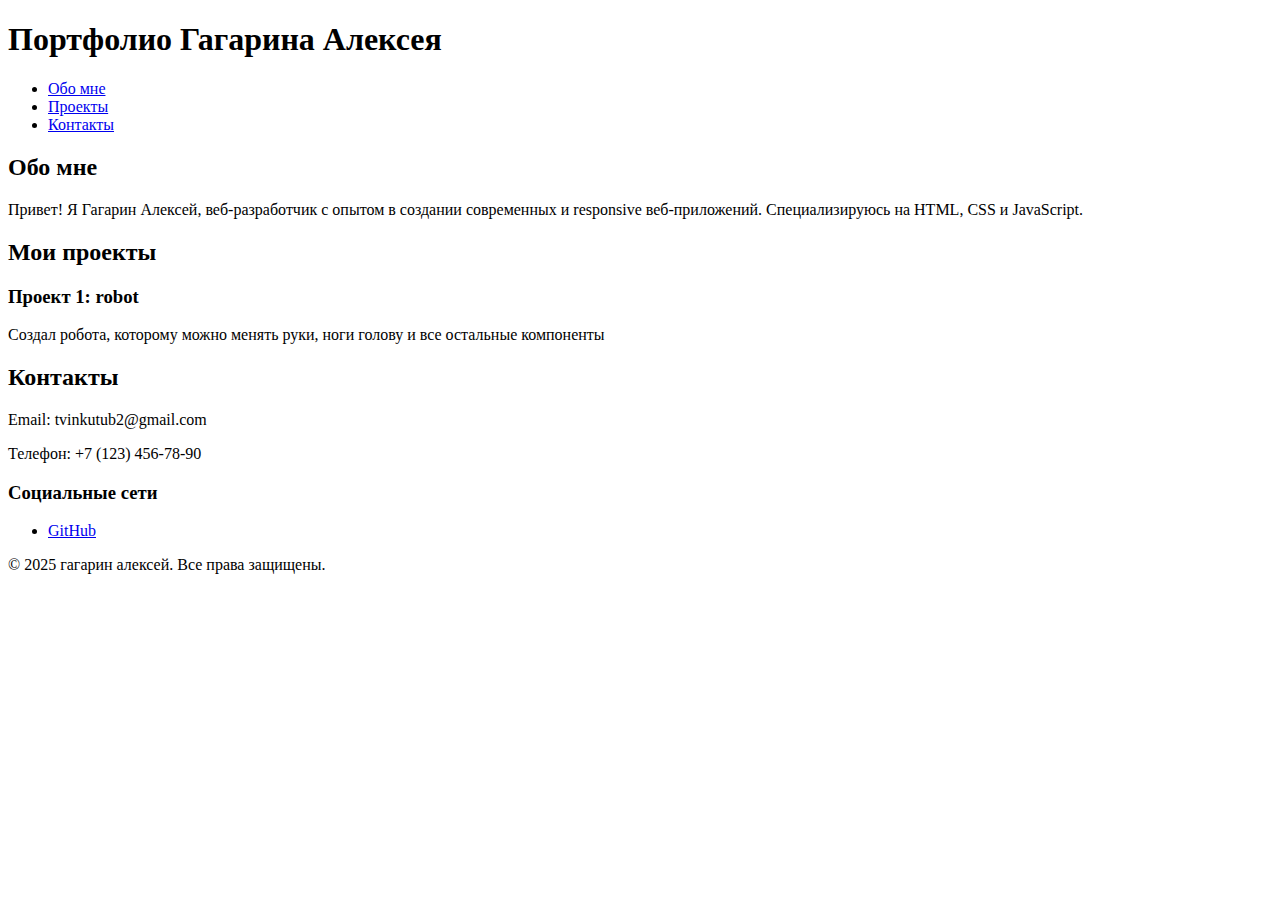
<file: html&css/index.html>
<!DOCTYPE html>
<html lang="ru">
<head>
    <meta charset="UTF-8">
    <meta name="viewport" content="width=device-width, initial-scale=1.0">
    <title>Портфолио - Гагарин Алексей</title>
</head>
<body>
    <!-- Header используется для заголовочной части страницы, содержащей логотип и навигацию. Это семантически правильно, так как header представляет собой вводную информацию. -->
    <header>
        <h1>Портфолио Гагарина Алексея</h1>
        <!-- Nav используется для навигационного меню, что позволяет поисковым системам и вспомогательным технологиям лучше понимать структуру сайта. -->
        <nav>
            <ul>
                <li><a href="#about">Обо мне</a></li>
                <li><a href="#projects">Проекты</a></li>
                <li><a href="#contact">Контакты</a></li>
            </ul>
        </nav>
    </header>

    <!-- Main представляет основное содержимое страницы, исключая header, footer и aside. Это помогает в семантической разметке и улучшает доступность. -->
    <main>
        <!-- Section используется для группировки связанного содержимого, такого как раздел "Обо мне". Это позволяет логически разделить страницу на части. -->
        <section id="about">
            <h2>Обо мне</h2>
            <p>Привет! Я Гагарин Алексей, веб-разработчик с опытом в создании современных и responsive веб-приложений. Специализируюсь на HTML, CSS и JavaScript.</p>
        </section>

        <!-- Section для раздела проектов. Article внутри section используется для каждого отдельного проекта, так как каждый проект является самостоятельной единицей содержимого. -->
        <section id="projects">
            <h2>Мои проекты</h2>
            <article>
                <h3>Проект 1: robot</h3>
                <p>Создал робота, которому можно менять руки, ноги голову и все остальные компоненты</p>
            </article>
            
        </section>

        <!-- Section для контактной информации. -->
        <section id="contact">
            <h2>Контакты</h2>
            <p>Email: tvinkutub2@gmail.com</p>
            <p>Телефон: +7 (123) 456-78-90</p>
        </section>
    </main>

    <!-- Aside используется для дополнительной информации, такой как ссылки на социальные сети. Это семантически отделяет второстепенный контент от основного. -->
    <aside>
        <h3>Социальные сети</h3>
        <ul>
            <li><a href="https://github.com/nekzzcore">GitHub</a></li>
        </ul>
    </aside>

    <!-- Footer используется для нижней части страницы с информацией об авторских правах. Это стандартная практика для семантической разметки. -->
    <footer>
        <p>&copy; 2025 гагарин алексей. Все права защищены.</p>
    </footer>
</body>
</html>
</file>
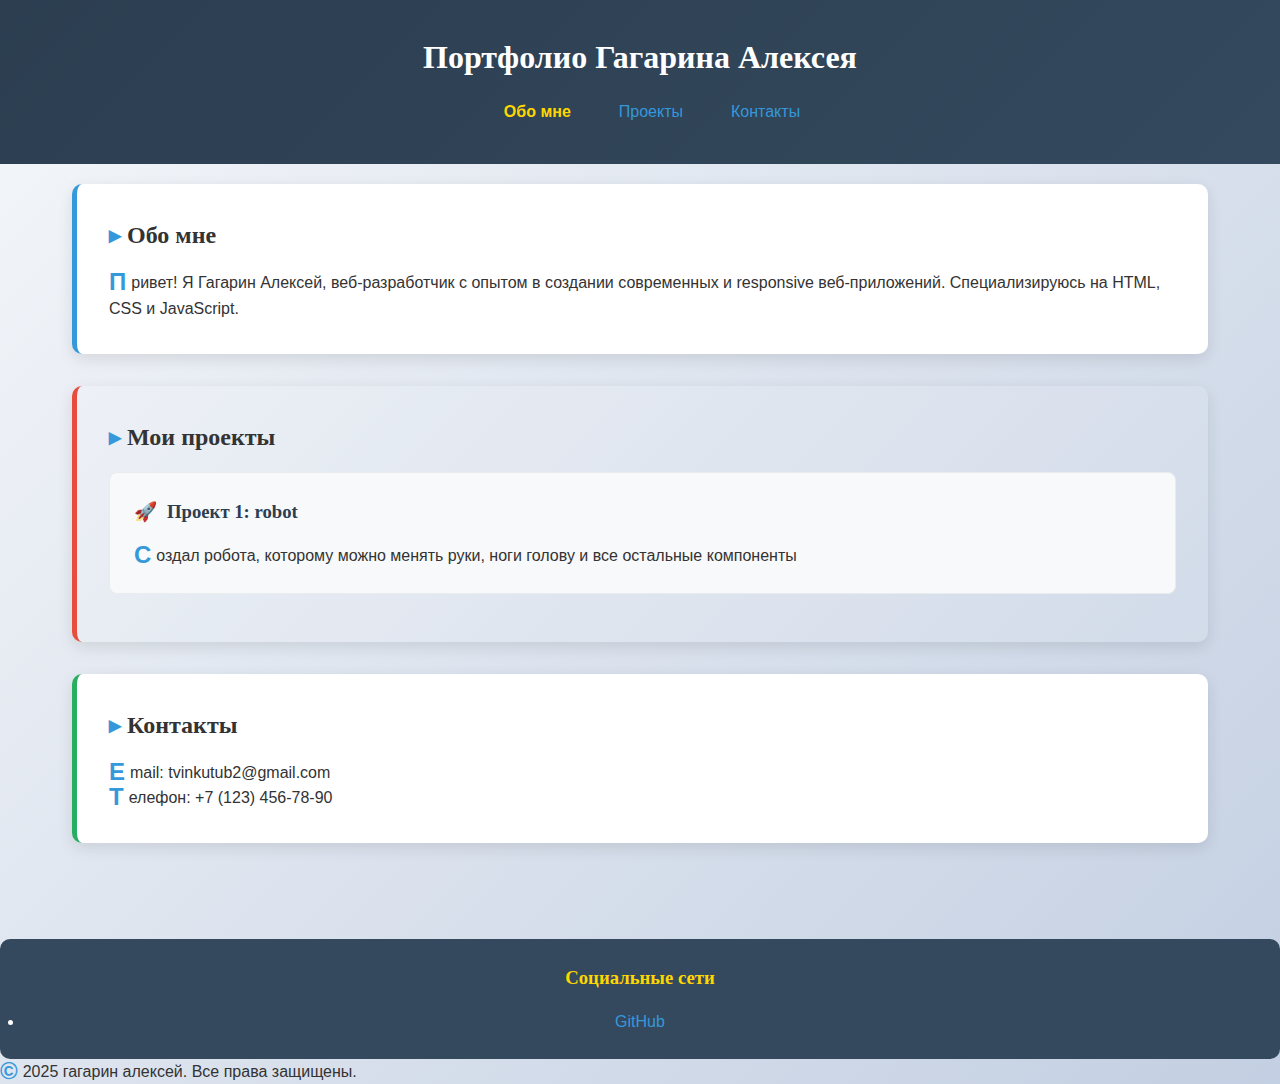
<file: html&css/kt2/index.html>
<!DOCTYPE html>
<html lang="ru">
<head>
    <meta charset="UTF-8">
    <meta name="viewport" content="width=device-width, initial-scale=1.0">
    <title>Портфолио - Гагарин Алексей</title>
    <link rel="stylesheet" href="style.css">
</head>
<body>
    <!-- Header используется для заголовочной части страницы, содержащей логотип и навигацию. Это семантически правильно, так как header представляет собой вводную информацию. -->
    <header>
        <h1>Портфолио Гагарина Алексея</h1>
        <!-- Nav используется для навигационного меню, что позволяет поисковым системам и вспомогательным технологиям лучше понимать структуру сайта. -->
        <nav>
            <ul>
                <li><a href="#about">Обо мне</a></li>
                <li><a href="#projects">Проекты</a></li>
                <li><a href="#contact">Контакты</a></li>
            </ul>
        </nav>
    </header>

    <!-- Main представляет основное содержимое страницы, исключая header, footer и aside. Это помогает в семантической разметке и улучшает доступность. -->
    <main>
        <!-- Section используется для группировки связанного содержимого, такого как раздел "Обо мне". Это позволяет логически разделить страницу на части. -->
        <section id="about">
            <h2>Обо мне</h2>
            <p>Привет! Я Гагарин Алексей, веб-разработчик с опытом в создании современных и responsive веб-приложений. Специализируюсь на HTML, CSS и JavaScript.</p>
        </section>

        <!-- Section для раздела проектов. Article внутри section используется для каждого отдельного проекта, так как каждый проект является самостоятельной единицей содержимого. -->
        <section id="projects">
            <h2>Мои проекты</h2>
            <article>
                <h3>Проект 1: robot</h3>
                <p>Создал робота, которому можно менять руки, ноги голову и все остальные компоненты</p>
            </article>
            
        </section>

        <!-- Section для контактной информации. -->
        <section id="contact">
            <h2>Контакты</h2>
            <p>Email: tvinkutub2@gmail.com</p>
            <p>Телефон: +7 (123) 456-78-90</p>
        </section>
    </main>

    <!-- Aside используется для дополнительной информации, такой как ссылки на социальные сети. Это семантически отделяет второстепенный контент от основного. -->
    <aside>
        <h3>Социальные сети</h3>
        <ul>
            <li><a href="https://github.com/nekzzcore">GitHub</a></li>
        </ul>
    </aside>

    <!-- Footer используется для нижней части страницы с информацией об авторских правах. Это стандартная практика для семантической разметки. -->
    <footer>
        <p>&copy; 2025 гагарин алексей. Все права защищены.</p>
    </footer>
</body>
</html>
</file>
<file: html&css/kt2/style.css>
* {
    margin: 0;
    padding: 0;
    box-sizing: border-box;
}

body {
    font-family: 'Segoe UI', Tahoma, Geneva, Verdana, sans-serif;
    line-height: 1.6;
    color: #333;
    background: linear-gradient(135deg, #f5f7fa 0%, #c3cfe2 100%);
    min-height: 100vh;
}


/* Селектор по тегу */
header {
    background: linear-gradient(135deg, #2c3e50, #34495e);
    color: white;
    padding: 2rem 0;
    text-align: center;
    position: fixed;
    width: 100%;
    top: 0;
    z-index: 1000;
}

/* Дочерний селектор */
nav > ul {
    display: flex;
    justify-content: center;
    list-style: none;
    margin-top: 1rem;
}

/* Селектор потомков */
nav ul li {
    margin: 0 1.5rem;
}

/* Группировка селекторов */
h1, h2, h3 {
    font-family: 'Georgia', serif;
    margin-bottom: 1rem;
}

/* ===== ПСЕВДОКЛАССЫ ===== */

/* :hover */
nav a:hover {
    color: #ffd700;
    transform: translateY(-2px);
}

/* :active */
nav a:active {
    transform: scale(0.95);
}

/* :first-child и :last-child */
nav li:first-child a {
    color: #ffd700;
    font-weight: bold;
}

nav li:last-child {
    margin-right: 0;
}

/* :nth-child() */
main section:nth-child(even) {
    background: rgba(255, 255, 255, 0.1);
}

/* ===== ПСЕВДОЭЛЕМЕНТЫ ===== */

/* ::before */
h2::before {
    content: "▸ ";
    color: #3498db;
}

/* ::after */
nav a::after {
    content: "";
    display: block;
    width: 0;
    height: 2px;
    background: #ffd700;
    transition: width 0.3s;
    margin-top: 5px;
}

nav a:hover::after {
    width: 100%;
}

/* ::first-letter */
p::first-letter {
    font-size: 1.5em;
    color: #3498db;
    font-weight: bold;
    float: left;
    line-height: 1;
    margin-right: 5px;
}

/* ::selection */
::selection {
    background: #3498db;
    color: white;
}

/* ===== ОСНОВНЫЕ СТИЛИ ===== */
main {
    margin-top: 120px;
    padding: 2rem;
    max-width: 1200px;
    margin-left: auto;
    margin-right: auto;
}

section {
    background: white;
    margin: 2rem 0;
    padding: 2rem;
    border-radius: 10px;
    box-shadow: 0 5px 15px rgba(0, 0, 0, 0.1);
    transition: transform 0.3s ease;
}

section:hover {
    transform: translateY(-5px);
}

#about {
    border-left: 5px solid #3498db;
}

#projects {
    border-left: 5px solid #e74c3c;
}

#contact {
    border-left: 5px solid #27ae60;
}

article {
    background: #f8f9fa;
    padding: 1.5rem;
    margin: 1rem 0;
    border-radius: 8px;
    border: 1px solid #e9ecef;
    transition: all 0.3s ease;
}

article:hover {
    background: #e9ecef;
    transform: scale(1.02);
}

article h3 {
    color: #2c3e50;
    display: flex;
    align-items: center;
}

article h3::before {
    content: "🚀 ";
    margin-right: 10px;
}

a {
    color: #3498db;
    text-decoration: none;
    transition: all 0.3s ease;
}

aside {
    background: #34495e;
    color: white;
    padding: 1.5rem;
    text-align: center;
    margin-top: 2rem;
    border-radius: 10px;
}

aside h3 {
    color: #ffd700;
}

/* ===== АДАПТИВНОСТЬ ===== */
@media (max-width: 768px) {
    nav > ul {
        flex-direction: column;
        gap: 10px;
    }
    
    nav ul li {
        margin: 0;
    }
    
    main {
        margin-top: 180px;
        padding: 1rem;
    }
}

/* ===== АНИМАЦИИ ===== */
@keyframes fadeIn {
    from {
        opacity: 0;
        transform: translateY(30px);
    }
    to {
        opacity: 1;
        transform: translateY(0);
    }
}

section {
    animation: fadeIn 0.6s ease-out;
}

#projects {
    animation-delay: 0.2s;
}

#contact {
    animation-delay: 0.4s;
}
</file>
